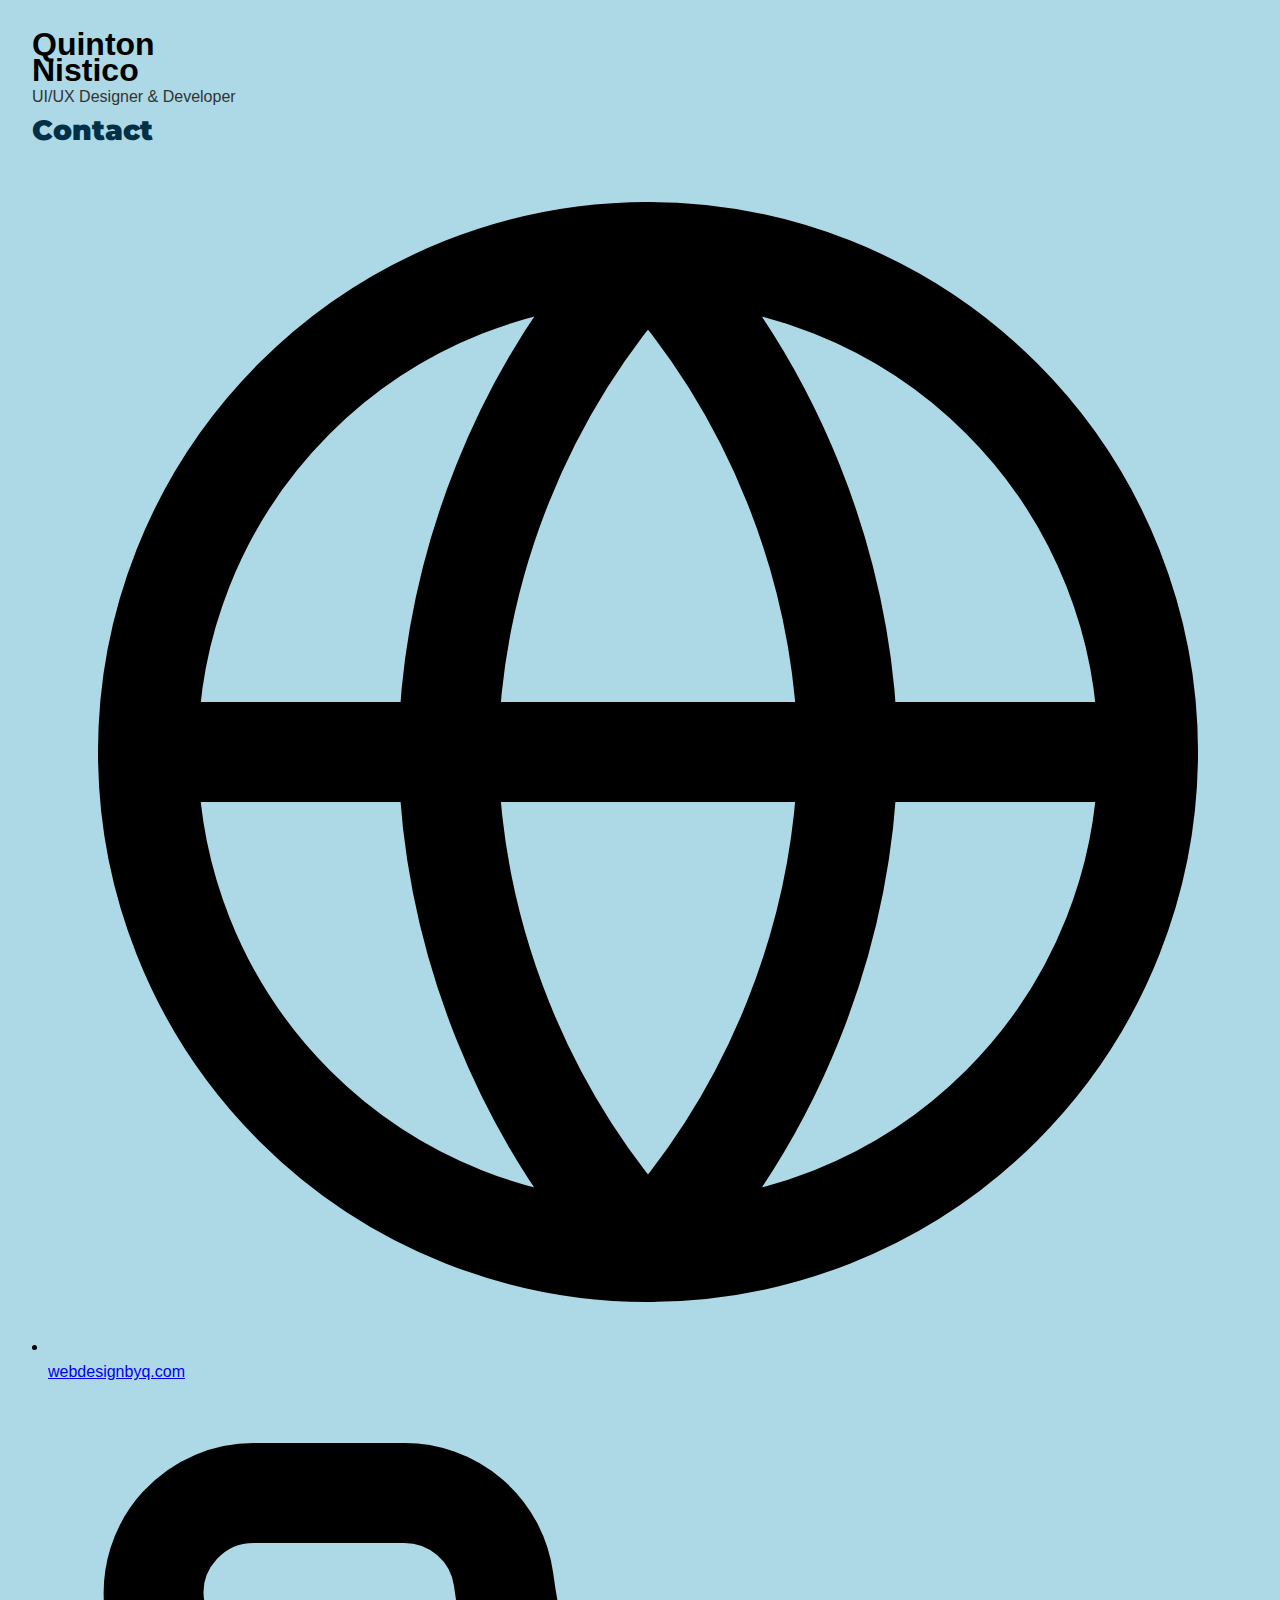
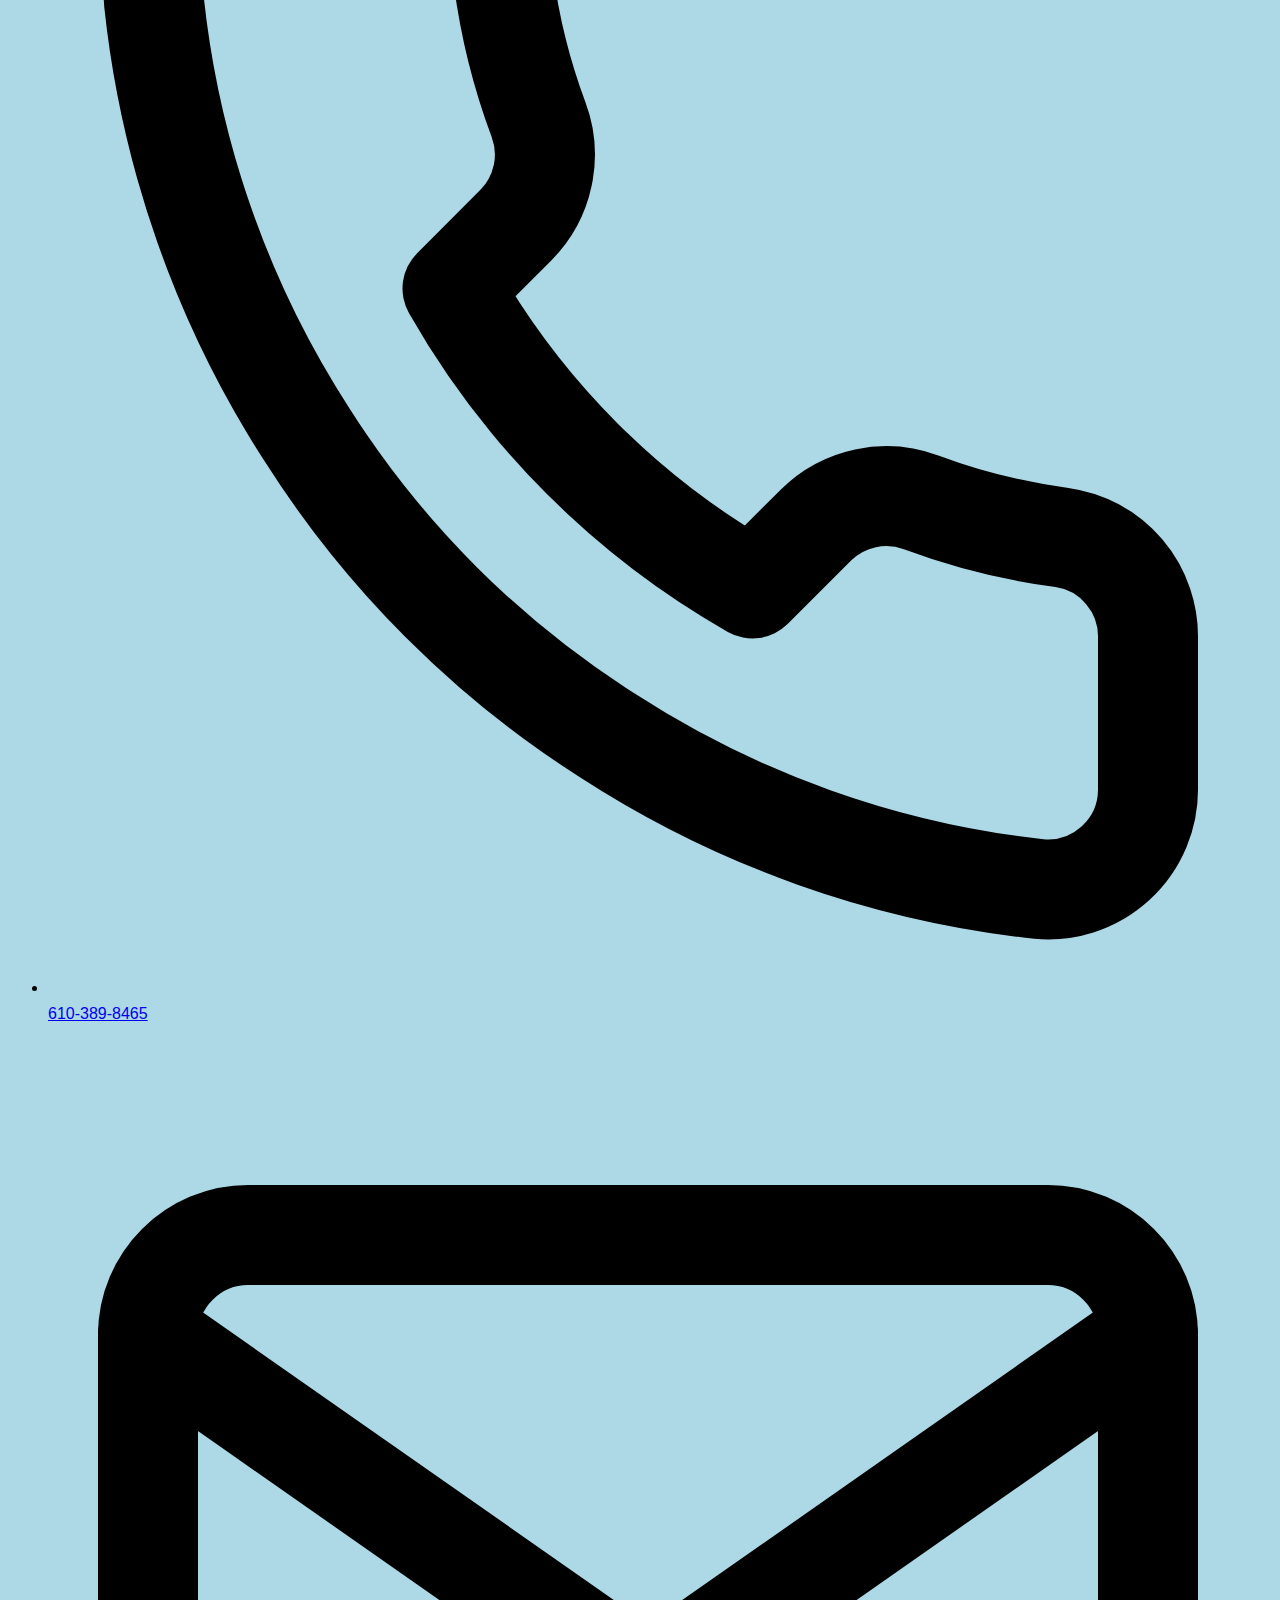
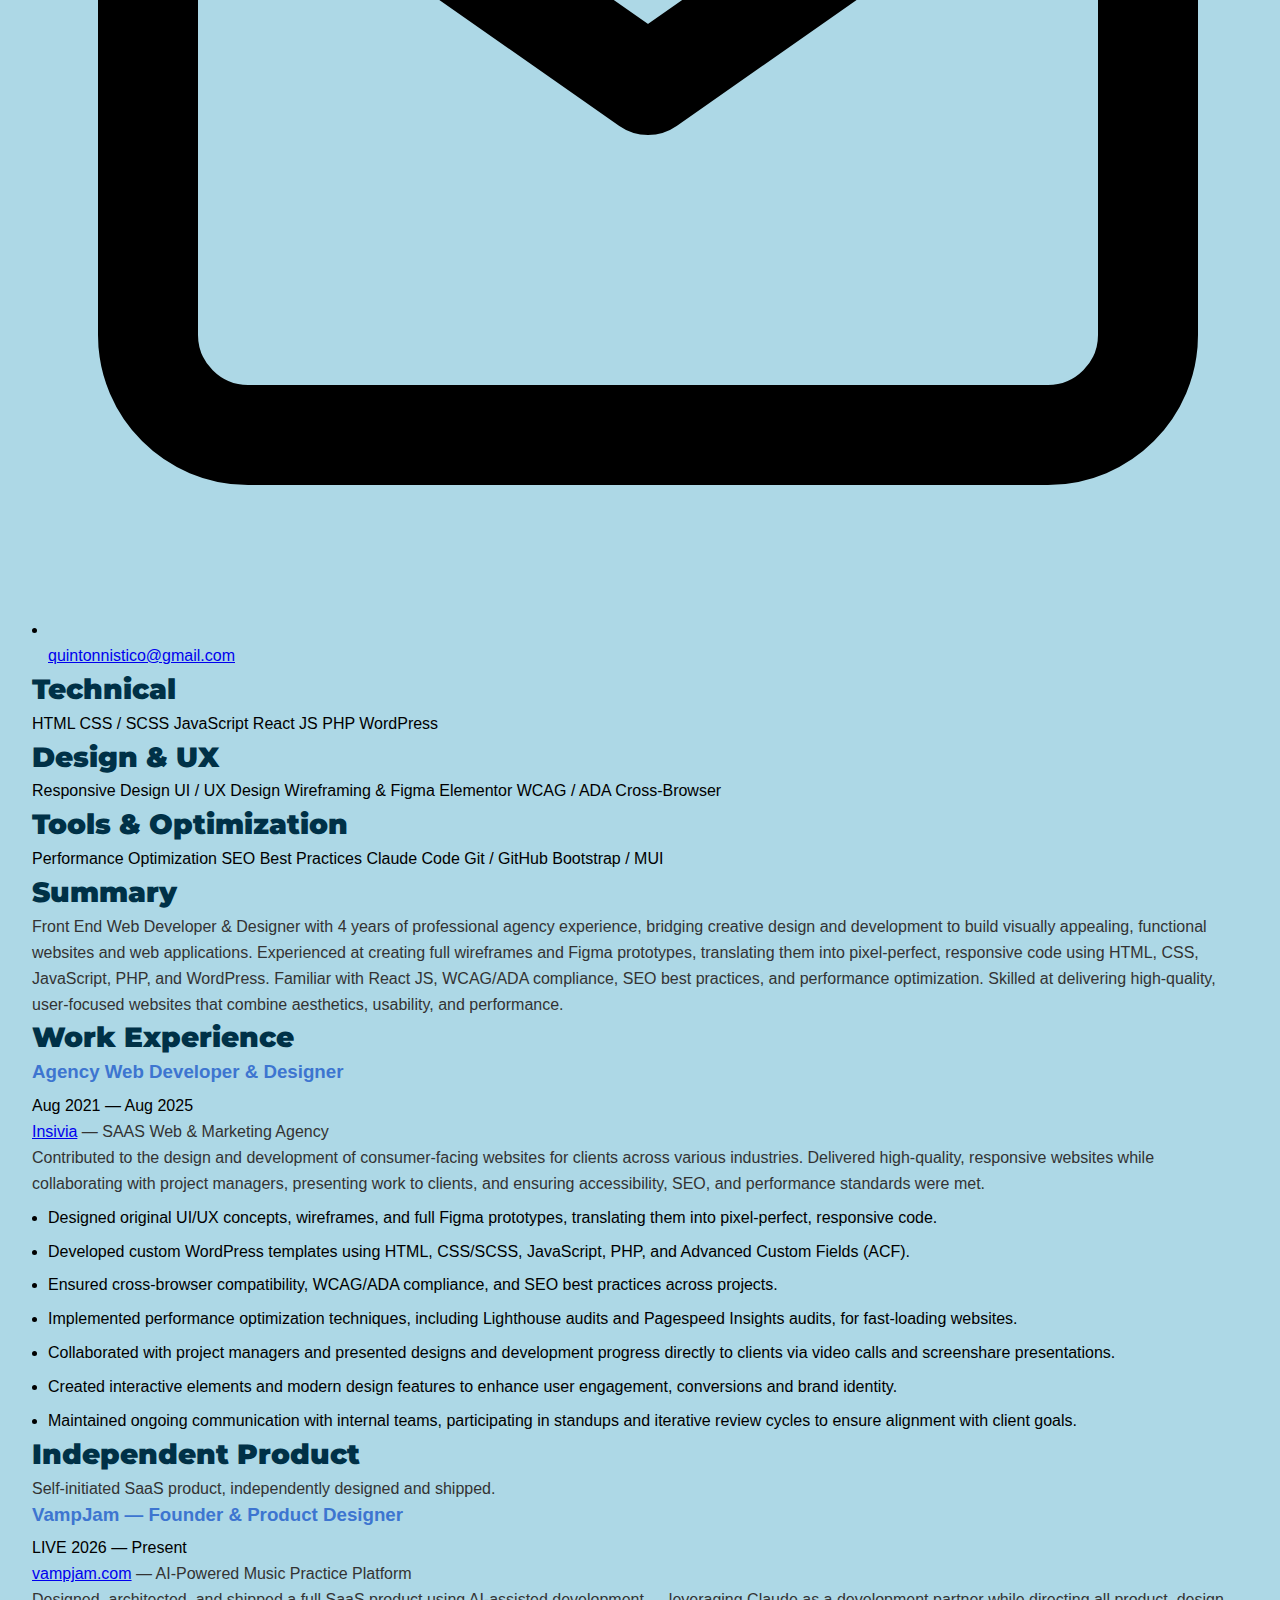
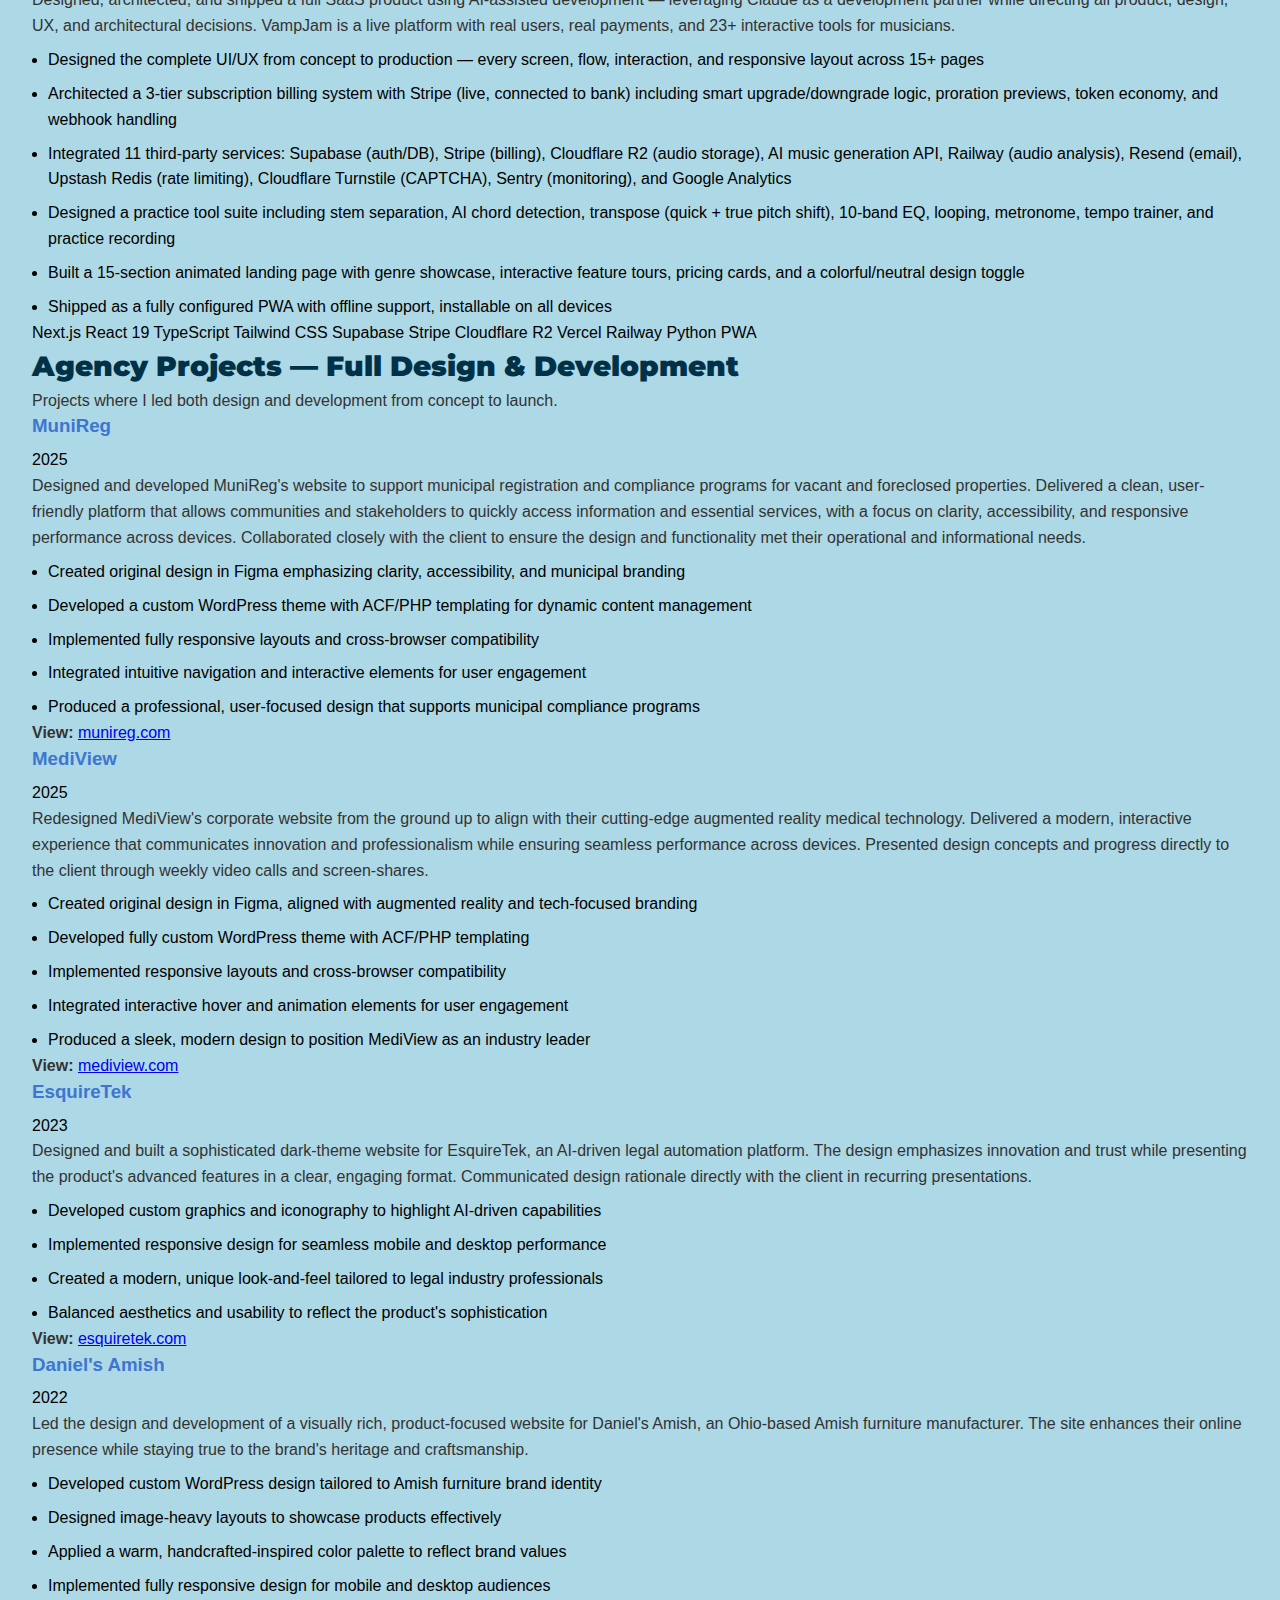
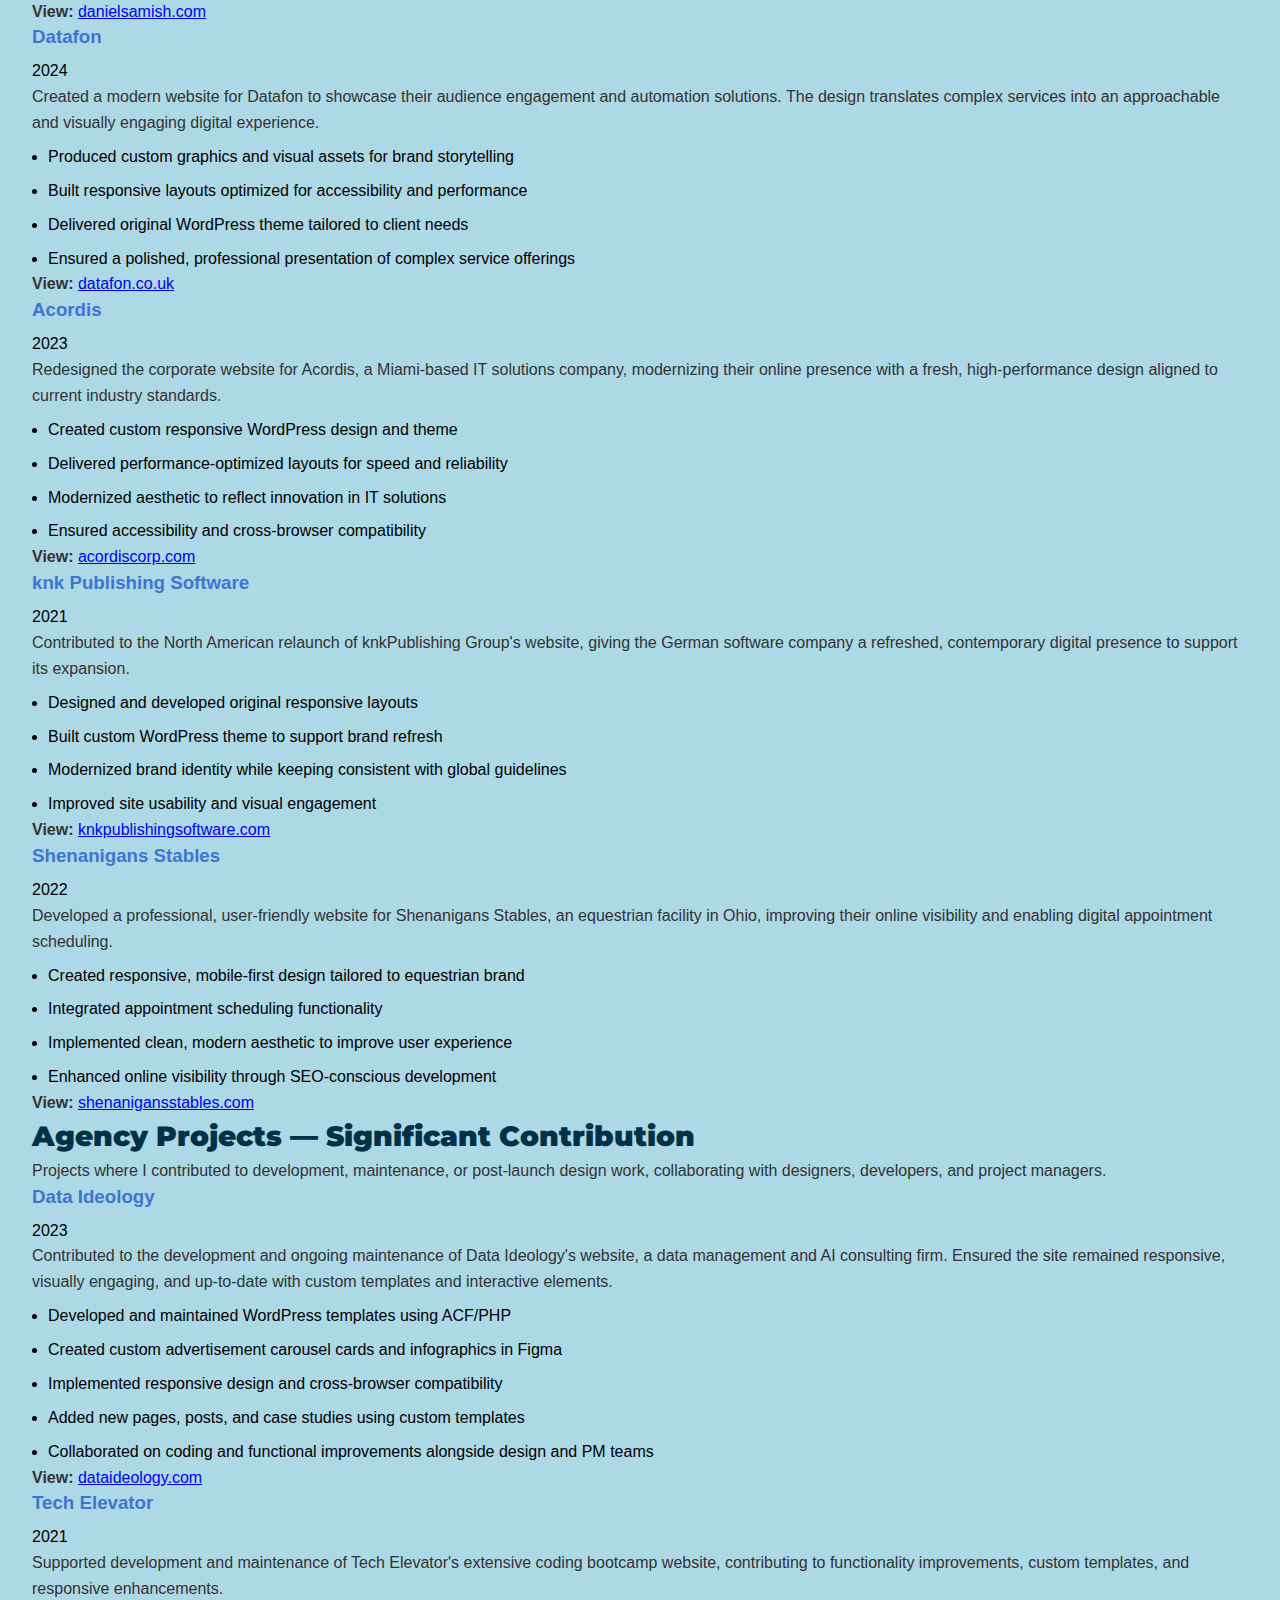
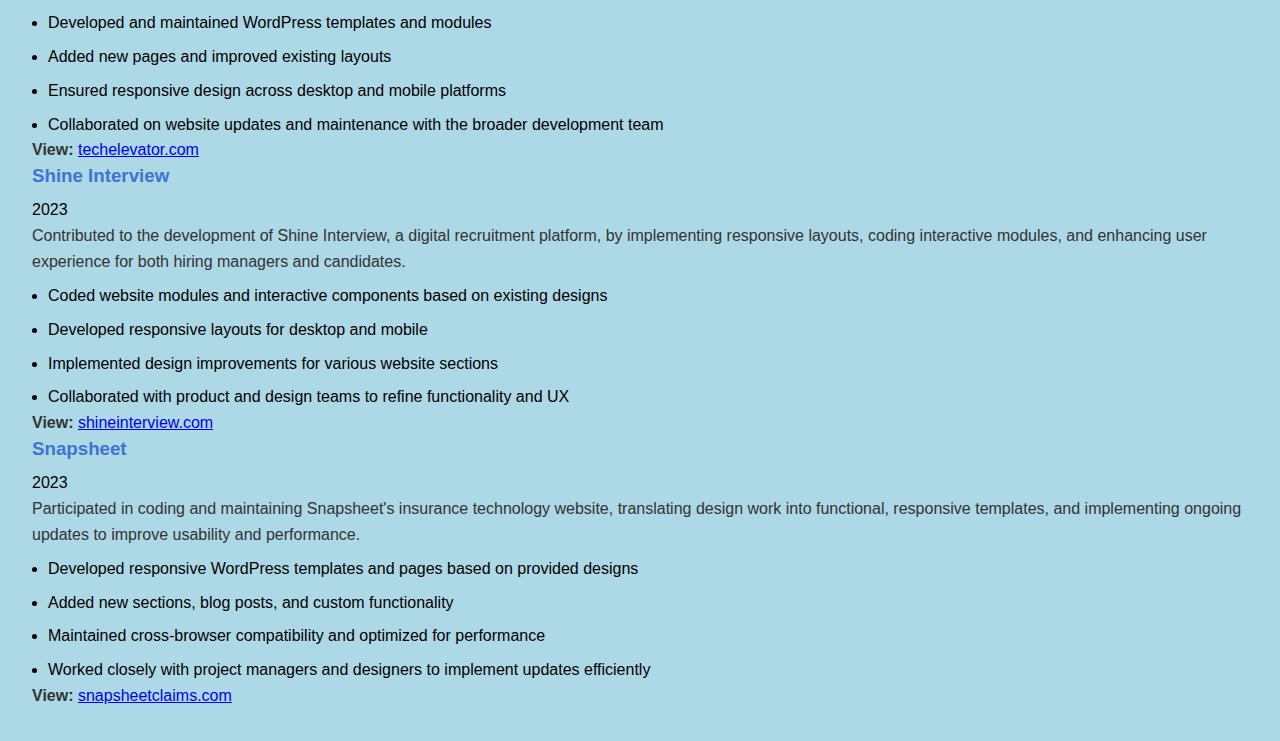
<file: color.html>
<!DOCTYPE html>
<html lang="en">
<head>
  <meta charset="UTF-8">
  <meta name="viewport" content="width=device-width, initial-scale=1, shrink-to-fit=no">
  <title>Quinton Nistico — UI/UX Designer & Developer</title>
  <link rel="stylesheet" href="style.css">
  <link rel="stylesheet" href="color-print.css">
  <link rel="preconnect" href="https://fonts.googleapis.com">
  <link rel="preconnect" href="https://fonts.gstatic.com" crossorigin>
  <link href="https://fonts.googleapis.com/css2?family=Inter:wght@400;500;600;700&family=Montserrat:wght@600;700;800;900&display=swap" rel="stylesheet">
</head>
<body>

<div class="page">

  <!-- ===== SIDEBAR ===== -->
  <aside class="sidebar">
    <div class="sidebar-inner">

      <div class="sidebar-header">
        <h1 class="name">Quinton<br>Nistico</h1>
        <p class="title">UI/UX Designer &amp; Developer</p>
      </div>

      <div class="sidebar-section">
        <h2 class="sidebar-heading">Contact</h2>
        <ul class="contact-list">
          <li>
            <svg class="icon" viewBox="0 0 24 24" fill="none" stroke="currentColor" stroke-width="2" stroke-linecap="round" stroke-linejoin="round"><circle cx="12" cy="12" r="10"/><line x1="2" y1="12" x2="22" y2="12"/><path d="M12 2a15.3 15.3 0 0 1 4 10 15.3 15.3 0 0 1-4 10 15.3 15.3 0 0 1-4-10A15.3 15.3 0 0 1 12 2z"/></svg>
            <a href="https://webdesignbyq.com/" target="_blank" rel="noopener noreferrer">webdesignbyq.com</a>
          </li>
          <li>
            <svg class="icon" viewBox="0 0 24 24" fill="none" stroke="currentColor" stroke-width="2" stroke-linecap="round" stroke-linejoin="round"><path d="M22 16.92v3a2 2 0 0 1-2.18 2 19.79 19.79 0 0 1-8.63-3.07 19.5 19.5 0 0 1-6-6 19.79 19.79 0 0 1-3.07-8.67A2 2 0 0 1 4.11 2h3a2 2 0 0 1 2 1.72 12.84 12.84 0 0 0 .7 2.81 2 2 0 0 1-.45 2.11L8.09 9.91a16 16 0 0 0 6 6l1.27-1.27a2 2 0 0 1 2.11-.45 12.84 12.84 0 0 0 2.81.7A2 2 0 0 1 22 16.92z"/></svg>
            <a href="tel:610-389-8465">610-389-8465</a>
          </li>
          <li>
            <svg class="icon" viewBox="0 0 24 24" fill="none" stroke="currentColor" stroke-width="2" stroke-linecap="round" stroke-linejoin="round"><path d="M4 4h16c1.1 0 2 .9 2 2v12c0 1.1-.9 2-2 2H4c-1.1 0-2-.9-2-2V6c0-1.1.9-2 2-2z"/><polyline points="22,6 12,13 2,6"/></svg>
            <a href="mailto:quintonnistico@gmail.com">quintonnistico@gmail.com</a>
          </li>
        </ul>
      </div>

      <div class="sidebar-section">
        <h2 class="sidebar-heading">Technical</h2>
        <div class="pills">
          <span class="pill">HTML</span>
          <span class="pill">CSS / SCSS</span>
          <span class="pill">JavaScript</span>
          <span class="pill">React JS</span>
          <span class="pill">PHP</span>
          <span class="pill">WordPress</span>
        </div>
      </div>

      <div class="sidebar-section">
        <h2 class="sidebar-heading">Design &amp; UX</h2>
        <div class="pills">
          <span class="pill">Responsive Design</span>
          <span class="pill">UI / UX Design</span>
          <span class="pill">Wireframing &amp; Figma</span>
          <span class="pill">Elementor</span>
          <span class="pill">WCAG / ADA</span>
          <span class="pill">Cross-Browser</span>
        </div>
      </div>

      <div class="sidebar-section">
        <h2 class="sidebar-heading">Tools &amp; Optimization</h2>
        <div class="pills">
          <span class="pill">Performance Optimization</span>
          <span class="pill">SEO Best Practices</span>
          <span class="pill">Claude Code</span>
          <span class="pill">Git / GitHub</span>
          <span class="pill">Bootstrap / MUI</span>
        </div>
      </div>

    </div>
  </aside>

  <!-- ===== MAIN CONTENT ===== -->
  <main class="main">

    <!-- Summary -->
    <section class="section">
      <h2 class="section-heading">Summary</h2>
      <p>Front End Web Developer &amp; Designer with 4 years of professional agency experience, bridging creative design and development to build visually appealing, functional websites and web applications. Experienced at creating full wireframes and Figma prototypes, translating them into pixel-perfect, responsive code using HTML, CSS, JavaScript, PHP, and WordPress. Familiar with React JS, WCAG/ADA compliance, SEO best practices, and performance optimization. Skilled at delivering high-quality, user-focused websites that combine aesthetics, usability, and performance.</p>
    </section>

    <!-- Work Experience -->
    <section class="section">
      <h2 class="section-heading">Work Experience</h2>

      <div class="entry">
        <div class="entry-header">
          <h3 class="entry-title">Agency Web Developer &amp; Designer</h3>
          <span class="entry-date">Aug 2021 — Aug 2025</span>
        </div>
        <p class="entry-company"><a href="https://insivia.com" target="_blank" rel="noopener noreferrer">Insivia</a> — SAAS Web &amp; Marketing Agency</p>
        <p class="entry-summary">Contributed to the design and development of consumer-facing websites for clients across various industries. Delivered high-quality, responsive websites while collaborating with project managers, presenting work to clients, and ensuring accessibility, SEO, and performance standards were met.</p>
        <ul class="entry-list">
          <li>Designed original UI/UX concepts, wireframes, and full Figma prototypes, translating them into pixel-perfect, responsive code.</li>
          <li>Developed custom WordPress templates using HTML, CSS/SCSS, JavaScript, PHP, and Advanced Custom Fields (ACF).</li>
          <li>Ensured cross-browser compatibility, WCAG/ADA compliance, and SEO best practices across projects.</li>
          <li>Implemented performance optimization techniques, including Lighthouse audits and Pagespeed Insights audits, for fast-loading websites.</li>
          <li>Collaborated with project managers and presented designs and development progress directly to clients via video calls and screenshare presentations.</li>
          <li>Created interactive elements and modern design features to enhance user engagement, conversions and brand identity.</li>
          <li>Maintained ongoing communication with internal teams, participating in standups and iterative review cycles to ensure alignment with client goals.</li>
        </ul>
      </div>
    </section>

    <!-- Featured Product: VampJam -->
    <section class="section featured-product">
      <h2 class="section-heading">Independent Product</h2>
      <p class="section-subtitle">Self-initiated SaaS product, independently designed and shipped.</p>

      <div class="entry">
        <div class="entry-header">
          <h3 class="entry-title">VampJam — Founder &amp; Product Designer</h3>
          <span class="entry-date"><span class="badge-live">LIVE</span> 2026 — Present</span>
        </div>
        <p class="entry-company"><a href="https://vampjam.com" target="_blank" rel="noopener noreferrer">vampjam.com</a> — AI-Powered Music Practice Platform</p>
        <p class="entry-summary">Designed, architected, and shipped a full SaaS product using AI-assisted development — leveraging Claude as a development partner while directing all product, design, UX, and architectural decisions. VampJam is a live platform with real users, real payments, and 23+ interactive tools for musicians.</p>
        <ul class="entry-list">
          <li>Designed the complete UI/UX from concept to production — every screen, flow, interaction, and responsive layout across 15+ pages</li>
          <li>Architected a 3-tier subscription billing system with Stripe (live, connected to bank) including smart upgrade/downgrade logic, proration previews, token economy, and webhook handling</li>
          <li>Integrated 11 third-party services: Supabase (auth/DB), Stripe (billing), Cloudflare R2 (audio storage), AI music generation API, Railway (audio analysis), Resend (email), Upstash Redis (rate limiting), Cloudflare Turnstile (CAPTCHA), Sentry (monitoring), and Google Analytics</li>
          <li>Designed a practice tool suite including stem separation, AI chord detection, transpose (quick + true pitch shift), 10-band EQ, looping, metronome, tempo trainer, and practice recording</li>
          <li>Built a 15-section animated landing page with genre showcase, interactive feature tours, pricing cards, and a colorful/neutral design toggle</li>
          <li>Shipped as a fully configured PWA with offline support, installable on all devices</li>
        </ul>

        <div class="product-stack">
          <span class="stack-pill">Next.js</span>
          <span class="stack-pill">React 19</span>
          <span class="stack-pill">TypeScript</span>
          <span class="stack-pill">Tailwind CSS</span>
          <span class="stack-pill">Supabase</span>
          <span class="stack-pill">Stripe</span>
          <span class="stack-pill">Cloudflare R2</span>
          <span class="stack-pill">Vercel</span>
          <span class="stack-pill">Railway</span>
          <span class="stack-pill">Python</span>
          <span class="stack-pill">PWA</span>
        </div>
      </div>
    </section>

    <!-- Projects: Full Design & Development -->
    <section class="section">
      <h2 class="section-heading">Agency Projects — Full Design &amp; Development</h2>
      <p class="section-subtitle">Projects where I led both design and development from concept to launch.</p>

      <div class="projects-grid">

        <div class="entry">
          <div class="entry-header">
            <h3 class="entry-title">MuniReg</h3>
            <span class="entry-date">2025</span>
          </div>
          <p class="entry-summary">Designed and developed MuniReg's website to support municipal registration and compliance programs for vacant and foreclosed properties. Delivered a clean, user-friendly platform that allows communities and stakeholders to quickly access information and essential services, with a focus on clarity, accessibility, and responsive performance across devices. Collaborated closely with the client to ensure the design and functionality met their operational and informational needs.</p>
          <ul class="entry-list">
            <li>Created original design in Figma emphasizing clarity, accessibility, and municipal branding</li>
            <li>Developed a custom WordPress theme with ACF/PHP templating for dynamic content management</li>
            <li>Implemented fully responsive layouts and cross-browser compatibility</li>
            <li>Integrated intuitive navigation and interactive elements for user engagement</li>
            <li>Produced a professional, user-focused design that supports municipal compliance programs</li>
          </ul>
          <p class="entry-link"><strong>View:</strong> <a href="https://munireg.com/" target="_blank" rel="noopener noreferrer">munireg.com</a></p>
        </div>

        <div class="entry">
          <div class="entry-header">
            <h3 class="entry-title">MediView</h3>
            <span class="entry-date">2025</span>
          </div>
          <p class="entry-summary">Redesigned MediView's corporate website from the ground up to align with their cutting-edge augmented reality medical technology. Delivered a modern, interactive experience that communicates innovation and professionalism while ensuring seamless performance across devices. Presented design concepts and progress directly to the client through weekly video calls and screen-shares.</p>
          <ul class="entry-list">
            <li>Created original design in Figma, aligned with augmented reality and tech-focused branding</li>
            <li>Developed fully custom WordPress theme with ACF/PHP templating</li>
            <li>Implemented responsive layouts and cross-browser compatibility</li>
            <li>Integrated interactive hover and animation elements for user engagement</li>
            <li>Produced a sleek, modern design to position MediView as an industry leader</li>
          </ul>
          <p class="entry-link"><strong>View:</strong> <a href="https://mediview.com/" target="_blank" rel="noopener noreferrer">mediview.com</a></p>
        </div>

        <div class="entry">
          <div class="entry-header">
            <h3 class="entry-title">EsquireTek</h3>
            <span class="entry-date">2023</span>
          </div>
          <p class="entry-summary">Designed and built a sophisticated dark-theme website for EsquireTek, an AI-driven legal automation platform. The design emphasizes innovation and trust while presenting the product's advanced features in a clear, engaging format. Communicated design rationale directly with the client in recurring presentations.</p>
          <ul class="entry-list">
            <li>Developed custom graphics and iconography to highlight AI-driven capabilities</li>
            <li>Implemented responsive design for seamless mobile and desktop performance</li>
            <li>Created a modern, unique look-and-feel tailored to legal industry professionals</li>
            <li>Balanced aesthetics and usability to reflect the product's sophistication</li>
          </ul>
          <p class="entry-link"><strong>View:</strong> <a href="https://esquiretek.com/" target="_blank" rel="noopener noreferrer">esquiretek.com</a></p>
        </div>

        <div class="entry">
          <div class="entry-header">
            <h3 class="entry-title">Daniel's Amish</h3>
            <span class="entry-date">2022</span>
          </div>
          <p class="entry-summary">Led the design and development of a visually rich, product-focused website for Daniel's Amish, an Ohio-based Amish furniture manufacturer. The site enhances their online presence while staying true to the brand's heritage and craftsmanship.</p>
          <ul class="entry-list">
            <li>Developed custom WordPress design tailored to Amish furniture brand identity</li>
            <li>Designed image-heavy layouts to showcase products effectively</li>
            <li>Applied a warm, handcrafted-inspired color palette to reflect brand values</li>
            <li>Implemented fully responsive design for mobile and desktop audiences</li>
          </ul>
          <p class="entry-link"><strong>View:</strong> <a href="https://danielsamish.com/" target="_blank" rel="noopener noreferrer">danielsamish.com</a></p>
        </div>

        <div class="entry">
          <div class="entry-header">
            <h3 class="entry-title">Datafon</h3>
            <span class="entry-date">2024</span>
          </div>
          <p class="entry-summary">Created a modern website for Datafon to showcase their audience engagement and automation solutions. The design translates complex services into an approachable and visually engaging digital experience.</p>
          <ul class="entry-list">
            <li>Produced custom graphics and visual assets for brand storytelling</li>
            <li>Built responsive layouts optimized for accessibility and performance</li>
            <li>Delivered original WordPress theme tailored to client needs</li>
            <li>Ensured a polished, professional presentation of complex service offerings</li>
          </ul>
          <p class="entry-link"><strong>View:</strong> <a href="https://datafon.co.uk/" target="_blank" rel="noopener noreferrer">datafon.co.uk</a></p>
        </div>

        <div class="entry">
          <div class="entry-header">
            <h3 class="entry-title">Acordis</h3>
            <span class="entry-date">2023</span>
          </div>
          <p class="entry-summary">Redesigned the corporate website for Acordis, a Miami-based IT solutions company, modernizing their online presence with a fresh, high-performance design aligned to current industry standards.</p>
          <ul class="entry-list">
            <li>Created custom responsive WordPress design and theme</li>
            <li>Delivered performance-optimized layouts for speed and reliability</li>
            <li>Modernized aesthetic to reflect innovation in IT solutions</li>
            <li>Ensured accessibility and cross-browser compatibility</li>
          </ul>
          <p class="entry-link"><strong>View:</strong> <a href="https://acordiscorp.com/" target="_blank" rel="noopener noreferrer">acordiscorp.com</a></p>
        </div>

        <div class="entry">
          <div class="entry-header">
            <h3 class="entry-title">knk Publishing Software</h3>
            <span class="entry-date">2021</span>
          </div>
          <p class="entry-summary">Contributed to the North American relaunch of knkPublishing Group's website, giving the German software company a refreshed, contemporary digital presence to support its expansion.</p>
          <ul class="entry-list">
            <li>Designed and developed original responsive layouts</li>
            <li>Built custom WordPress theme to support brand refresh</li>
            <li>Modernized brand identity while keeping consistent with global guidelines</li>
            <li>Improved site usability and visual engagement</li>
          </ul>
          <p class="entry-link"><strong>View:</strong> <a href="https://knkpublishingsoftware.com/" target="_blank" rel="noopener noreferrer">knkpublishingsoftware.com</a></p>
        </div>

        <div class="entry">
          <div class="entry-header">
            <h3 class="entry-title">Shenanigans Stables</h3>
            <span class="entry-date">2022</span>
          </div>
          <p class="entry-summary">Developed a professional, user-friendly website for Shenanigans Stables, an equestrian facility in Ohio, improving their online visibility and enabling digital appointment scheduling.</p>
          <ul class="entry-list">
            <li>Created responsive, mobile-first design tailored to equestrian brand</li>
            <li>Integrated appointment scheduling functionality</li>
            <li>Implemented clean, modern aesthetic to improve user experience</li>
            <li>Enhanced online visibility through SEO-conscious development</li>
          </ul>
          <p class="entry-link"><strong>View:</strong> <a href="https://shenanigansstables.com/" target="_blank" rel="noopener noreferrer">shenanigansstables.com</a></p>
        </div>

      </div>
    </section>

    <!-- Projects: Significant Contribution -->
    <section class="section">
      <h2 class="section-heading">Agency Projects — Significant Contribution</h2>
      <p class="section-subtitle">Projects where I contributed to development, maintenance, or post-launch design work, collaborating with designers, developers, and project managers.</p>

      <div class="projects-grid">

        <div class="entry">
          <div class="entry-header">
            <h3 class="entry-title">Data Ideology</h3>
            <span class="entry-date">2023</span>
          </div>
          <p class="entry-summary">Contributed to the development and ongoing maintenance of Data Ideology's website, a data management and AI consulting firm. Ensured the site remained responsive, visually engaging, and up-to-date with custom templates and interactive elements.</p>
          <ul class="entry-list">
            <li>Developed and maintained WordPress templates using ACF/PHP</li>
            <li>Created custom advertisement carousel cards and infographics in Figma</li>
            <li>Implemented responsive design and cross-browser compatibility</li>
            <li>Added new pages, posts, and case studies using custom templates</li>
            <li>Collaborated on coding and functional improvements alongside design and PM teams</li>
          </ul>
          <p class="entry-link"><strong>View:</strong> <a href="https://dataideology.com/" target="_blank" rel="noopener noreferrer">dataideology.com</a></p>
        </div>

        <div class="entry">
          <div class="entry-header">
            <h3 class="entry-title">Tech Elevator</h3>
            <span class="entry-date">2021</span>
          </div>
          <p class="entry-summary">Supported development and maintenance of Tech Elevator's extensive coding bootcamp website, contributing to functionality improvements, custom templates, and responsive enhancements.</p>
          <ul class="entry-list">
            <li>Developed and maintained WordPress templates and modules</li>
            <li>Added new pages and improved existing layouts</li>
            <li>Ensured responsive design across desktop and mobile platforms</li>
            <li>Collaborated on website updates and maintenance with the broader development team</li>
          </ul>
          <p class="entry-link"><strong>View:</strong> <a href="https://techelevator.com/" target="_blank" rel="noopener noreferrer">techelevator.com</a></p>
        </div>

        <div class="entry">
          <div class="entry-header">
            <h3 class="entry-title">Shine Interview</h3>
            <span class="entry-date">2023</span>
          </div>
          <p class="entry-summary">Contributed to the development of Shine Interview, a digital recruitment platform, by implementing responsive layouts, coding interactive modules, and enhancing user experience for both hiring managers and candidates.</p>
          <ul class="entry-list">
            <li>Coded website modules and interactive components based on existing designs</li>
            <li>Developed responsive layouts for desktop and mobile</li>
            <li>Implemented design improvements for various website sections</li>
            <li>Collaborated with product and design teams to refine functionality and UX</li>
          </ul>
          <p class="entry-link"><strong>View:</strong> <a href="https://shineinterview.com/" target="_blank" rel="noopener noreferrer">shineinterview.com</a></p>
        </div>

        <div class="entry">
          <div class="entry-header">
            <h3 class="entry-title">Snapsheet</h3>
            <span class="entry-date">2023</span>
          </div>
          <p class="entry-summary">Participated in coding and maintaining Snapsheet's insurance technology website, translating design work into functional, responsive templates, and implementing ongoing updates to improve usability and performance.</p>
          <ul class="entry-list">
            <li>Developed responsive WordPress templates and pages based on provided designs</li>
            <li>Added new sections, blog posts, and custom functionality</li>
            <li>Maintained cross-browser compatibility and optimized for performance</li>
            <li>Worked closely with project managers and designers to implement updates efficiently</li>
          </ul>
          <p class="entry-link"><strong>View:</strong> <a href="https://snapsheetclaims.com/" target="_blank" rel="noopener noreferrer">snapsheetclaims.com</a></p>
        </div>

      </div>
    </section>

  </main>

</div>

</body>
</html>
</file>
<file: style.css>
@charset "UTF-8";
* {
  margin: 0;
  padding: 0;
  box-sizing: border-box;
}

body {
  width: 100%;
  background-color: lightblue;
  padding: 2rem;
  margin: auto;
  font-size: 16px;
  font-family: "Open Sans", sans-serif;
  line-height: 25.88px;
}

p {
  color: #333;
}

h2 {
  margin: 0.5rem 0 0.5rem 0;
  color: #003147;
  font-size: 28px;
  font-weight: 900;
  font-family: "Montserrat", sans-serif;
}

h3 {
  margin: 0 0 0.5rem 0;
  color: #3d75d0;
}

li {
  margin: 0.5rem 0 0 1rem;
}

.flex_main {
  display: flex;
  flex-flow: column;
  width: 1280px;
  margin: auto;
  background-color: white;
}

.column_flex {
  display: flex;
  flex-flow: column nowrap;
  width: 100%;
  padding: 0 2rem;
}

.work_experience_flex {
  display: flex;
  flex-flow: row nowrap;
  justify-content: center;
}

.work_experience {
  padding: 2rem 0 3.2rem 0;
}

.project_experience {
  padding-bottom: 2.7rem;
}

.project {
  padding: 2rem 2rem 0 0rem;
  width: 100%;
}
.project h3 {
  font-weight: 900;
  font-size: 20px;
}
.project h4 {
  color: #626262;
  font-weight: 700;
}
.project p {
  margin-top: 1rem;
}
.project a {
  color: #0645AD;
}

.small_hr {
  width: 12%;
  margin-top: 2rem;
}

hr {
  margin-top: 2rem;
}

.summary {
  padding: 2rem 0;
}
.summary p {
  margin-top: 1rem;
}
.summary a {
  color: #0645AD;
}

.top_header {
  background-color: #333;
  width: 100%;
}
.top_header h1 {
  font-size: 38px;
  font-weight: 800;
  margin: 0.5rem 0 1rem 0;
  font-family: "Montserrat", sans-serif;
  letter-spacing: 1px;
}
.top_header h2 {
  color: white;
  margin-top: 0.5rem;
  font-size: 38px;
  font-weight: 800;
  font-family: "Montserrat", sans-serif;
  letter-spacing: 1px;
}
.top_header h3 {
  font-size: 1.2rem;
  color: white;
  font-family: "Montserrat", sans-serif;
  font-weight: 800;
}
.top_header h4 {
  font-size: 1rem;
  font-style: italic;
  font-weight: 500;
  font-family: "Montserrat", sans-serif;
}
.top_header .header_name {
  color: white;
  background-color: #0d5d77;
  padding: 1rem;
  text-align: center;
}
.top_header .header_info {
  display: flex;
  flex-flow: column nowrap;
  margin-top: 2rem;
}
.top_header .header_info ul li::before {
  content: "•";
  color: #03a9f4;
  font-weight: bold;
  display: inline-block;
  width: 1em;
}
.top_header .header_info ul {
  list-style-type: none;
}
.top_header .header_info ul li {
  margin: 0 0 4px 0;
}
.top_header .header_info .header_info_item {
  padding: 8px 0;
  margin: 5px 0;
  color: white;
}
.top_header .header_info .header_info_item i {
  font-size: 1.75rem;
  margin-right: 1rem;
  vertical-align: sub;
  color: #03a9f4;
}
.top_header .header_info .header_info_item a {
  color: white;
  text-decoration: none;
}
.top_header .header_flex {
  display: flex;
  justify-content: space-evenly;
  padding: 5px 20px 20px 20px;
}

.skills_flex {
  display: flex;
}
.skills_flex .skills_item li {
  padding-right: 20px !important;
}

.interests {
  padding: 1rem 0 0 0;
}
.interests .interests_flex {
  display: flex;
  flex-flow: row wrap;
  padding: 1rem 0;
}
.interests i {
  font-size: 1.75rem;
  color: #3d75d0;
  margin-bottom: 8px;
}
.interests .icon_flex {
  display: flex;
  flex-flow: column nowrap;
  text-align: center;
  margin-right: 1rem;
}

.cover_body {
  background-color: white;
  width: 62% !important;
  padding: 0;
}

.cover_header {
  background-color: #003147;
  color: white;
  min-height: 25vh;
  display: flex;
  flex-flow: column nowrap;
  align-items: center;
  justify-content: center;
}
.cover_header h1 {
  color: white;
  text-align: center;
  font-size: 48px;
  font-weight: 800;
  margin-bottom: 1.5rem;
}
.cover_header h2 {
  color: white;
  text-align: center;
  font-size: 1rem;
  font-weight: 500;
  font-style: italic;
}
.cover_header p {
  color: white;
  text-align: center;
  margin-bottom: 5px;
}
.cover_header a {
  color: white;
  text-decoration: none;
}
.cover_header .cover_header_flex {
  display: flex;
  flex-flow: column nowrap;
  justify-content: space-between;
}

.coverletter_content {
  padding: 1rem;
}
.coverletter_content .mb-1 {
  margin-bottom: 1rem;
}

@media screen and (max-width: 850px) {
  h1 {
    line-height: 1.3;
  }
  .flex_main {
    flex-flow: column nowrap !important;
    width: 100%;
  }
  .top_header {
    width: 100%;
  }
  .top_header .header_flex {
    display: flex;
    flex-flow: column;
    justify-content: center;
    align-items: center;
  }
  .top_header .header_flex .skills_flex {
    flex-flow: row wrap;
  }
  body {
    padding: 0;
  }
}
@media screen and (max-width: 1100px) {
  .work_experience_flex {
    flex-flow: column !important;
  }
}
@media screen and (max-width: 1400px) {
  .flex_main {
    width: 100%;
  }
}/*# sourceMappingURL=style.css.map */
</file>
<file: color-print.css>
/* ============================================================
   COLOR PRINT OVERRIDE
   Keeps the sidebar layout + background colors in PDF.
   Requires "Background graphics" checked when saving PDF.
   Once saved, colors are permanently baked into the PDF file.
   ============================================================ */

@media print {

  /* Force backgrounds to render */
  * {
    -webkit-print-color-adjust: exact !important;
    print-color-adjust: exact !important;
  }

  @page {
    size: letter portrait;
    margin: 0.4in 0;
  }

  html {
    font-size: 8.5pt;
  }

  body {
    background: #fff;
    margin: 0;
    padding: 0;
  }

  /* Keep two-column grid layout */
  .page {
    display: grid !important;
    grid-template-columns: 200px 1fr !important;
    max-width: none;
    margin: 0;
    border-radius: 0;
    box-shadow: none;
    min-height: 100vh;
  }

  /* --- Sidebar: keep color + vertical layout --- */
  .sidebar {
    background: #1e293b !important;
    color: #fff !important;
    padding: 0.5in 0.2in 0.5in 0.2in !important;
    border-bottom: none;
    margin-bottom: 0;
  }

  .sidebar-inner {
    position: static;
  }

  .sidebar-header {
    text-align: left;
    border-bottom: 1px solid rgba(255, 255, 255, 0.2);
    margin-bottom: 0.6rem;
    padding-bottom: 0.55rem;
  }

  .name {
    font-size: 16pt !important;
    color: #fff !important;
    line-height: 1.15;
  }
  .name br {
    display: inline !important;
  }

  .title {
    color: rgba(255, 255, 255, 0.75) !important;
    font-size: 7pt;
  }

  .title-accent {
    color: #38bdf8 !important;
  }

  .sidebar-heading {
    color: #38bdf8 !important;
    font-size: 6pt;
    margin-bottom: 0.3rem;
    letter-spacing: 1.2px;
  }

  .sidebar-section {
    margin-bottom: 0.55rem;
  }

  /* Contact stacked (not inline) */
  .contact-list {
    display: block !important;
    gap: 0 !important;
  }

  .contact-list li {
    font-size: 7.5pt;
    margin-bottom: 0.25rem;
    gap: 0.35rem;
    color: #fff;
  }

  .contact-list a {
    color: #fff !important;
  }

  .icon {
    width: 10px;
    height: 10px;
    color: rgba(255, 255, 255, 0.7);
    opacity: 1;
  }

  /* Pills: keep styled on dark bg */
  .pills {
    gap: 0.2rem;
  }

  .pill {
    font-size: 6.5pt !important;
    padding: 0.1rem 0.35rem !important;
    background: rgba(255, 255, 255, 0.1) !important;
    border-color: rgba(255, 255, 255, 0.2) !important;
    color: #fff !important;
    border-radius: 100px;
  }

  /* --- Main content --- */
  .main {
    padding: 0.5in 0.45in 0.5in 0.35in !important;
  }

  .section {
    margin-bottom: 0.5rem;
  }

  .section-heading {
    font-size: 9.5pt !important;
    padding-bottom: 0.15rem;
    margin-bottom: 0.35rem;
    border-bottom-width: 1.5px;
    color: #1e293b;
    border-color: #1e293b;
  }

  .section-subtitle {
    font-size: 7pt;
    margin-bottom: 0.3rem;
    margin-top: -0.15rem;
  }

  .section > p {
    font-size: 8pt;
    line-height: 1.45;
  }

  .entry {
    margin-bottom: 0.4rem;
    padding-bottom: 0.4rem;
  }

  .entry-header {
    flex-direction: row !important;
    gap: 0.5rem;
  }

  .entry-title {
    font-size: 8.5pt !important;
  }

  .entry-date {
    font-size: 7pt;
  }

  .entry-company {
    font-size: 7.5pt;
    margin-bottom: 0.2rem;
  }

  .entry-summary {
    font-size: 7.5pt !important;
    line-height: 1.4;
    margin-bottom: 0.2rem;
  }

  .entry-list {
    margin-top: 0.2rem;
  }

  .entry-list li {
    font-size: 7.5pt !important;
    line-height: 1.35;
    margin-bottom: 0.08rem;
    padding-left: 0.6rem;
  }

  .entry-list li::before {
    width: 3px;
    height: 3px;
    background: #1e293b;
    top: 0.5em;
  }

  .entry-link {
    font-size: 7pt;
    margin-top: 0.2rem;
  }

  /* Projects: single column in print to save space */
  .projects-grid {
    display: block !important;
  }

  .projects-grid .entry {
    padding-left: 0 !important;
    padding-right: 0 !important;
    border-left: none !important;
  }

  /* Featured product */
  .badge-live {
    padding: 0.05rem 0.3rem;
    font-size: 5.5pt;
    background: #16a34a !important;
    color: #fff !important;
  }

  .product-stack {
    margin-top: 0.25rem;
    padding-top: 0.25rem;
    gap: 0.15rem;
  }

  .stack-pill {
    font-size: 6pt !important;
    padding: 0.05rem 0.3rem !important;
    color: #1e293b !important;
    border-color: #ccc !important;
    background: none !important;
  }

  .featured-product {
    break-inside: avoid;
  }

  /* Page break control */
  .entry {
    break-inside: avoid;
    page-break-inside: avoid;
  }

  /* Links */
  a {
    color: #1e293b !important;
    text-decoration: none !important;
  }

  .contact-list a {
    color: #fff !important;
  }

  .entry-link a::after {
    content: " (" attr(href) ")";
    font-size: 6pt;
    color: #888;
  }
}
</file>
